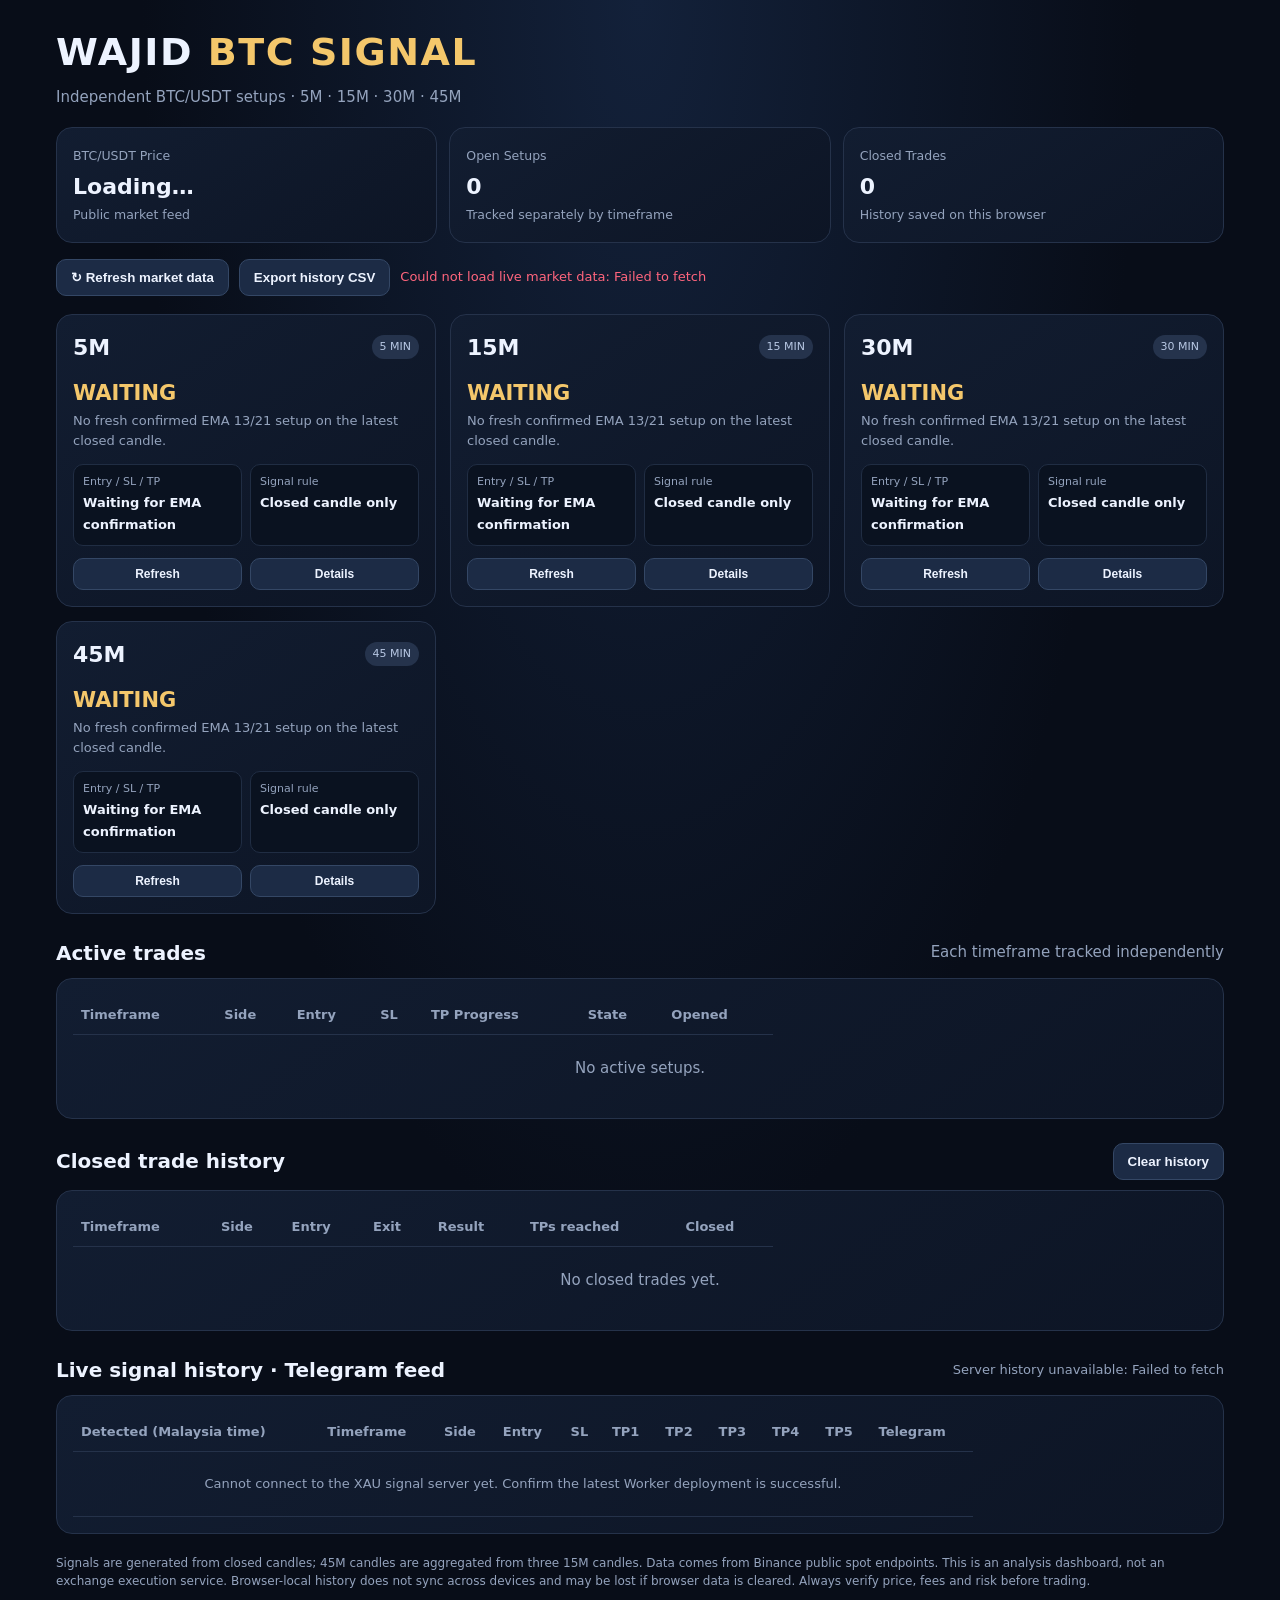
<file: index.html>
<!doctype html>
<html lang="en">
<head>
<meta charset="utf-8"><meta name="viewport" content="width=device-width,initial-scale=1">
<meta name="theme-color" content="#080d18"><title>WAJID BTC SIGNAL</title>
<style>
:root{color-scheme:dark;--bg:#080d18;--panel:#111a2b;--line:#25324a;--text:#edf3ff;--muted:#94a3bd;--green:#20d6a0;--red:#ff657d;--gold:#f4c76b}
*{box-sizing:border-box}body{margin:0;background:radial-gradient(ellipse at top,#13213a 0,var(--bg) 55%);color:var(--text);font:15px/1.5 system-ui,-apple-system,Segoe UI,sans-serif}header{padding:24px 16px 18px;max-width:1200px;margin:auto}h1{margin:0;font-size:clamp(25px,5vw,38px);letter-spacing:.04em}h1 span{color:var(--gold)}.sub{color:var(--muted);margin:5px 0 0}.wrap{max-width:1200px;margin:auto;padding:0 16px 36px}.top{display:grid;grid-template-columns:repeat(3,minmax(0,1fr));gap:12px;margin-bottom:16px}.stat,.panel,.tf-card{background:linear-gradient(145deg,#121d31,#0d1525);border:1px solid var(--line);border-radius:16px;padding:16px;min-width:0}.stat small,.muted{color:var(--muted)}.stat strong{display:block;font-size:22px;margin-top:4px}.controls{display:flex;gap:10px;flex-wrap:wrap;align-items:center;margin:12px 0 18px}.btn{background:#1c2b45;border:1px solid #344765;color:var(--text);padding:10px 14px;border-radius:10px;font-weight:650;cursor:pointer}.btn:hover{border-color:var(--gold)}.status{color:var(--muted);font-size:13px}.cards{display:grid;grid-template-columns:repeat(3,minmax(0,1fr));gap:14px}.tf-head{display:flex;align-items:center;justify-content:space-between;gap:8px}.tf-head h2{margin:0;font-size:22px}.pill{font-size:11px;padding:4px 8px;border-radius:99px;background:#25334c;color:#b8c8e4;white-space:nowrap}.direction{font-size:21px;font-weight:800;margin:14px 0 2px}.buy{color:var(--green)}.sell{color:var(--red)}.wait{color:var(--gold)}.price{font-size:13px;color:var(--muted);overflow-wrap:anywhere}.levels{display:grid;grid-template-columns:repeat(2,minmax(0,1fr));gap:8px;margin-top:14px}.level{background:#0a1220;border:1px solid #202d43;border-radius:10px;padding:9px}.level small{display:block;color:var(--muted);font-size:11px}.level b{font-size:13px;overflow-wrap:anywhere}.actions{display:flex;gap:8px;margin-top:12px}.actions .btn{flex:1;padding:8px 6px;font-size:12px}.section-title{display:flex;justify-content:space-between;align-items:center;gap:12px;margin:24px 0 10px}.section-title h2{margin:0;font-size:20px}.table-wrap{overflow-x:auto;-webkit-overflow-scrolling:touch}.table-wrap table{width:max-content;min-width:700px}.table-wrap th,.table-wrap td{white-space:nowrap}table{border-collapse:collapse;width:100%;min-width:700px;font-size:13px}th,td{text-align:left;border-bottom:1px solid var(--line);padding:10px 8px}th{color:var(--muted);font-weight:600}.tag{padding:3px 7px;border-radius:7px;background:#24334b}.good{color:var(--green)}.bad{color:var(--red)}.empty{padding:22px;text-align:center;color:var(--muted)}footer{color:var(--muted);font-size:12px;margin-top:20px}.error{color:var(--red)}.backtest-panel{display:none!important}@media(max-width:800px){.cards{grid-template-columns:1fr}.top{gap:8px}.stat{padding:11px}.stat strong{font-size:18px}.tf-card{padding:14px}}@media(min-width:801px) and (max-width:1050px){.cards{grid-template-columns:repeat(2,minmax(0,1fr))}}
</style>
</head>
<body>
<header><h1>WAJID <span>BTC SIGNAL</span></h1><p class="sub">Independent BTC/USDT setups · 5M · 15M · 30M · 45M</p></header>
<main class="wrap">
<div class="top">
<div class="stat"><small>BTC/USDT Price</small><strong id="price">Loading…</strong><small id="price-time">Public market feed</small></div>
<div class="stat"><small>Open Setups</small><strong id="open-count">0</strong><small>Tracked separately by timeframe</small></div>
<div class="stat"><small>Closed Trades</small><strong id="closed-count">0</strong><small>History saved on this browser</small></div>
</div>
<div class="controls"><button class="btn" id="refresh">↻ Refresh market data</button><button class="btn" id="export">Export history CSV</button><span class="status" id="status">Connecting to public Binance market data…</span></div>
<div class="panel backtest-panel" style="margin:0 0 18px">
<div class="section-title" style="margin:0 0 8px"><h2>Historical Backtest</h2><span class="pill">7 DAYS</span></div>
<p class="muted" style="margin:0 0 12px">Test the current liquidity-sweep rules on the latest 7 days of closed Binance candles. Simulated results; gross R before fees.</p>
<div class="controls" style="margin:0"><button class="btn" id="run-backtest">▶ Backtest last 7 days</button><span class="status" id="backtest-status">Not run yet</span></div>
<div class="table-wrap" style="margin-top:12px"><table style="min-width:560px"><thead><tr><th>Timeframe</th><th>Closed</th><th>Open</th><th>Wins</th><th>Losses</th><th>Win rate</th><th>Net R</th><th>Max DD</th></tr></thead><tbody id="backtest-body"><tr><td colspan="8" class="empty">Run a backtest to see results.</td></tr></tbody></table></div>
<p class="muted" id="backtest-note" style="font-size:12px;margin-bottom:0">No backtest has been run.</p>
</div>
<div class="panel backtest-panel" style="margin:0 0 18px">
<div class="section-title" style="margin:0 0 8px"><h2>BigBeluga Original-Logic Backtest</h2><span class="pill">7 DAYS</span></div>
<p class="muted" style="margin:0 0 12px">Separate test of the supplied Pine indicator's trend, pivot/OB, volume-ratio and retest conditions. Entry is signal candle close. Test-only SL is beyond the OB with a 0.1× range-SMA buffer; TP is 2R. The live signal logic is unchanged.</p>
<div class="controls" style="margin:0"><button class="btn" id="run-bb-backtest">▶ Backtest BigBeluga logic</button><span class="status" id="bb-backtest-status">Not run yet</span></div>
<div class="table-wrap" style="margin-top:12px"><table style="min-width:660px"><thead><tr><th>Timeframe</th><th>Signals</th><th>Closed</th><th>Wins</th><th>Losses</th><th>Win rate</th><th>Net R</th><th>Max DD</th></tr></thead><tbody id="bb-backtest-body"><tr><td colspan="8" class="empty">Run the BigBeluga test to see results.</td></tr></tbody></table></div>
<p class="muted" id="bb-backtest-note" style="font-size:12px;margin-bottom:0">Not run yet. Binance Spot candles; fees/slippage excluded.</p>
</div><div class="panel backtest-panel" style="margin:0 0 18px">
<div class="section-title" style="margin:0 0 8px"><h2>EMA 13/21 Cross · 5 TP Backtest</h2><span class="pill">BTCUSDT · 5M · 7 DAYS</span></div>
<p class="muted" style="margin:0 0 12px">Tests the supplied Pine rules with the indicator's default inputs: EMA 13/21, smoothed EMA 13/21, entry at next candle open, SL at the 5th candle back, TP1–TP5 at $10/$20/$30/$40/$50, +$5 breakeven, EMA 13 & 21 early exit, trailing SL off. This is a separate historical test; live signal logic is unchanged.</p>
<div class="controls" style="margin:0"><button class="btn" id="run-ema-backtest">▶ Backtest EMA 13/21 · 5M</button><span class="status" id="ema-backtest-status">Not run yet</span></div>
<div class="table-wrap" style="margin-top:12px"><table style="min-width:680px"><thead><tr><th>Period</th><th>Signals</th><th>Closed</th><th>TP5 wins</th><th>SL/BE/Trail</th><th>EMA exits</th><th>Win rate</th><th>Net $ move</th></tr></thead><tbody id="ema-backtest-body"><tr><td colspan="8" class="empty">Run the EMA test to see results.</td></tr></tbody></table></div>
<p class="muted" id="ema-backtest-note" style="font-size:12px;margin-bottom:0">Not run yet. Fees/slippage excluded.</p>
</div><div class="panel backtest-panel" style="margin:0 0 18px">
<div class="section-title" style="margin:0 0 8px"><h2>EMA 13/21 · Timeframe Comparison</h2><span class="pill">7 DAYS</span></div>
<p class="muted" style="margin:0 0 12px">Runs the same supplied EMA 13/21 Pine rules separately on 15M, 30M and 45M BTC candles. Does not change live signal logic.</p>
<div class="controls" style="margin:0"><button class="btn" id="run-ema-compare">▶ Compare EMA 15M / 30M / 45M</button><span class="status" id="ema-compare-status">Not run yet</span></div>
<div class="table-wrap" style="margin-top:12px"><table style="min-width:820px"><thead><tr><th>Timeframe</th><th>Signals</th><th>Closed</th><th>TP5</th><th>SL/BE/Trail</th><th>EMA Exit</th><th>Win rate</th><th>Net $ move</th><th>Open</th><th>Invalid entry</th></tr></thead><tbody id="ema-compare-body"><tr><td colspan="10" class="empty">Run comparison to see results.</td></tr></tbody></table></div>
<p class="muted" id="ema-compare-note" style="font-size:12px;margin-bottom:0">Not run yet. Results are not TradingView-verified.</p>
</div><div class="cards" id="cards">
<div class="tf-card"><div class="muted">Loading 15M…</div></div><div class="tf-card"><div class="muted">Loading 30M…</div></div><div class="tf-card"><div class="muted">Loading 45M…</div></div>
</div>
<div class="section-title"><h2>Active trades</h2><span class="muted">Each timeframe tracked independently</span></div>
<div class="panel table-wrap"><table><thead><tr><th>Timeframe</th><th>Side</th><th>Entry</th><th>SL</th><th>TP Progress</th><th>State</th><th>Opened</th></tr></thead><tbody id="active-body"></tbody></table><div class="empty" id="active-empty">No active setups.</div></div>
<div class="section-title"><h2>Closed trade history</h2><button class="btn" id="clear-history">Clear history</button></div>
<div class="panel table-wrap"><table><thead><tr><th>Timeframe</th><th>Side</th><th>Entry</th><th>Exit</th><th>Result</th><th>TPs reached</th><th>Closed</th></tr></thead><tbody id="history-body"></tbody></table><div class="empty" id="history-empty">No closed trades yet.</div></div>
<div class="section-title"><h2>Live signal history · Telegram feed</h2><span class="status" id="server-history-status">Connecting to signal server…</span></div>
<div class="panel table-wrap"><table style="min-width:900px"><thead><tr><th>Detected (Malaysia time)</th><th>Timeframe</th><th>Side</th><th>Entry</th><th>SL</th><th>TP1</th><th>TP2</th><th>TP3</th><th>TP4</th><th>TP5</th><th>Telegram</th></tr></thead><tbody id="server-signal-history"><tr><td colspan="11" class="empty">Loading server signal history…</td></tr></tbody></table><div class="empty" id="server-history-empty" style="display:none">No BTC signals recorded yet. History starts when a new confirmed signal is detected after deployment.</div></div>
<footer>Signals are generated from closed candles; 45M candles are aggregated from three 15M candles. Data comes from Binance public spot endpoints. This is an analysis dashboard, not an exchange execution service. Browser-local history does not sync across devices and may be lost if browser data is cleared. Always verify price, fees and risk before trading.</footer>
</main>
<script>
const API='https://api.binance.com/api/v3';
const TFS=[{key:'5m',label:'5M',minutes:5},{key:'15m',label:'15M',minutes:15},{key:'30m',label:'30M',minutes:30},{key:'45m',label:'45M',minutes:45}];
const STORE='wajid_btc_signal_v1';
let price=0, marketCandles={}, currentSignals={}, active={}, history=[];
try{const saved=JSON.parse(localStorage.getItem(STORE)||'{}');active=saved.active||{};history=saved.history||[]}catch{}
function save(){try{localStorage.setItem(STORE,JSON.stringify({active,history}))}catch(e){setStatus('Browser storage unavailable; history may not persist.',true)}}
function fmt(n){return Number.isFinite(Number(n))?Number(n).toLocaleString('en-US',{minimumFractionDigits:2,maximumFractionDigits:2}):'—'}
function time(ts){return ts?new Date(ts).toLocaleString():'—'}
function setStatus(s,bad=false){const el=document.getElementById('status');el.textContent=s;el.className='status'+(bad?' error':'')}
async function fetchJSON(url){const r=await fetch(url);if(!r.ok)throw new Error('Market feed HTTP '+r.status);return r.json()}
function normalize(rows){return rows.map(k=>({t:k[0],o:+k[1],h:+k[2],l:+k[3],c:+k[4],v:+k[5],closeTime:k[6]}))}
function aggregate45(c15){const groups=new Map();for(const c of c15){const start=Math.floor(c.t/(45*60000))*45*60000;if(!groups.has(start))groups.set(start,[]);groups.get(start).push(c)}return [...groups.entries()].filter(([s,a])=>a.length===3&&a[2].closeTime<Date.now()).map(([s,a])=>({t:s,o:a[0].o,h:Math.max(...a.map(x=>x.h)),l:Math.min(...a.map(x=>x.l)),c:a[2].c,v:a.reduce((n,x)=>n+x.v,0),closeTime:a[2].closeTime}))}
function atr(candles,n=14){const ranges=[];for(let i=1;i<candles.length;i++){const x=candles[i],p=candles[i-1];ranges.push(Math.max(x.h-x.l,Math.abs(x.h-p.c),Math.abs(x.l-p.c)))}const a=ranges.slice(-n);return a.length?a.reduce((x,y)=>x+y,0)/a.length:0}
function generateSignal(candles,tf,nextOpen){
 if(candles.length<40)return null;
 const close=candles.map(x=>x.c),fast=emaSeries(close,13),slow=emaSeries(close,21);
 const fastSm=emaSeries(fast.map(x=>x??NaN),14),slowSm=emaSeries(slow.map(x=>x??NaN),14),i=candles.length-1;
 if([fast[i],slow[i],fastSm[i],slowSm[i]].some(x=>!Number.isFinite(x)))return null;
 const top=Math.max(fast[i],slow[i],fastSm[i],slowSm[i]),bottom=Math.min(fast[i],slow[i],fastSm[i],slowSm[i]);
 let upCross=-1,downCross=-1;
 for(let j=i;j>=0&&j>i-3;j--){if(upCross<0&&fast[j]>slow[j]&&fast[j-1]<=slow[j-1])upCross=j;if(downCross<0&&fast[j]<slow[j]&&fast[j-1]>=slow[j-1])downCross=j}
 const buy=fast[i]>slow[i]&&close[i]>top&&upCross>=0,sell=fast[i]<slow[i]&&close[i]<bottom&&downCross>=0;
 if(!buy&&!sell)return null;
 const side=buy?'BUY':'SELL',dir=buy?1:-1,entry=Number.isFinite(nextOpen)?nextOpen:close[i],back=i-4;
 if(back<0)return null;const sl=buy?candles[back].l:candles[back].h;
 if(!Number.isFinite(sl)||(buy?sl>=entry:sl<=entry))return null;
 const crossIndex=buy?upCross:downCross,crossTime=candles[crossIndex].t;
 return {id:tf.key+'-ema1321-'+crossTime+'-'+side,tf:tf.label,tfKey:tf.key,side,entry,sl,risk:Math.abs(entry-sl),tp:[10,20,30,40,50].map(d=>entry+dir*d),candleTime:candles[i].t,crossTime,createdAt:Date.now(),source:'Binance BTCUSDT · EMA 13/21',hit:0,beDone:false,reason:side==='BUY'?'EMA 13 above EMA 21; close above both smoothed EMA lines; crossover within the last 3 closed candles.':'EMA 13 below EMA 21; close below both smoothed EMA lines; crossover within the last 3 closed candles.'};
}
function maybeOpen(tf,sig){const existing=active[tf.key];if(existing&&!existing.closed)return;if(!sig)return;const old=history.find(x=>x.id===sig.id);if(old)return;active[tf.key]={...sig,hit:0,state:'OPEN',lastPrice:price,openedAt:Date.now()};save()}
function updateTrade(tf,candles){
 const tr=active[tf.key];if(!tr||tr.state!=='OPEN'||!candles?.length)return;
 const close=candles.map(x=>x.c),fast=emaSeries(close,13),slow=emaSeries(close,21);
 for(let i=0;i<candles.length;i++){const c=candles[i];if(c.closeTime>Date.now()||c.closeTime<=tr.openedAt||c.closeTime<=(tr.lastProcessedCloseTime||0))continue;
  const isBuy=tr.side==='BUY';let exitPx=null,tag='';const stopTouched=isBuy?c.l<=tr.sl:c.h>=tr.sl;
  if(stopTouched){exitPx=tr.sl;tag=tr.hit===0?'SL':tr.sl===tr.entry?'BE':'SL/BE'}
  else{while(tr.hit<5&&(isBuy?c.h>=tr.tp[tr.hit]:c.l<=tr.tp[tr.hit]))tr.hit++;if(tr.hit>=5){exitPx=tr.tp[4];tag='TP5'}else if(Number.isFinite(fast[i])&&Number.isFinite(slow[i])){const emaExit=isBuy?(c.c<fast[i]&&c.c<slow[i]):(c.c>fast[i]&&c.c>slow[i]);if(emaExit){exitPx=c.c;tag='EMA EXIT'}}}
  tr.lastProcessedCloseTime=c.closeTime;
  if(exitPx!==null){const resultR=tr.risk?((exitPx-tr.entry)*(isBuy?1:-1))/tr.risk:0;closeTrade(tf,tag,resultR,exitPx);return}
  if(!tr.beDone){const moved=isBuy?c.h-tr.entry>=5:tr.entry-c.l>=5;if(moved){tr.beDone=true;tr.sl=tr.entry}}
 }save();
}
function closeTrade(tf,reason,r,exitPrice=price){const tr=active[tf.key];if(!tr)return;history.unshift({...tr,state:'CLOSED',closeReason:reason,resultR:r,exitPrice,closedAt:Date.now()});history=history.slice(0,1000);delete active[tf.key];save()}
function renderCards(){document.getElementById('cards').innerHTML=TFS.map(tf=>{const tr=active[tf.key],sig=tr||currentSignals[tf.key];let title='WAITING',cls='wait',detail='No fresh confirmed EMA 13/21 setup on the latest closed candle.';if(tr){title=tr.side+' · ACTIVE';cls=tr.side==='BUY'?'buy':'sell';detail='Trade opened '+time(tr.openedAt)+'. TP progress: '+tr.hit+'/5.'}else if(sig){title=sig.side+' SETUP';cls=sig.side==='BUY'?'buy':'sell';detail=sig.reason}return '<article class="tf-card"><div class="tf-head"><h2>'+tf.label+'</h2><span class="pill">'+tf.minutes+' MIN</span></div><div class="direction '+cls+'">'+title+'</div><div class="price">'+escapeHTML(detail)+'</div>'+(sig?'<div class="levels"><div class="level"><small>Entry · next candle open</small><b>'+fmt(sig.entry)+'</b></div><div class="level"><small>Stop Loss · 5th candle back</small><b>'+fmt(sig.sl)+'</b></div>'+sig.tp.map((p,i)=>'<div class="level"><small>TP'+(i+1)+' · $'+((i+1)*10)+'</small><b>'+fmt(p)+'</b></div>').join('')+'</div>':'<div class="levels"><div class="level"><small>Entry / SL / TP</small><b>Waiting for EMA confirmation</b></div><div class="level"><small>Signal rule</small><b>Closed candle only</b></div></div>')+'<div class="actions"><button class="btn" onclick="refreshAll()">Refresh</button><button class="btn" onclick="showDetails(\''+tf.key+'\')">Details</button></div></article>'}).join('');document.getElementById('open-count').textContent=Object.keys(active).length;document.getElementById('closed-count').textContent=history.length}
function showDetails(k){const sig=active[k]||currentSignals[k];if(!sig){alert('No confirmed EMA 13/21 signal for this timeframe yet.');return}alert(sig.tf+' '+sig.side+'\nEntry: '+fmt(sig.entry)+'\nSL: '+fmt(sig.sl)+'\nTP1: '+fmt(sig.tp[0])+'\nTP2: '+fmt(sig.tp[1])+'\nTP3: '+fmt(sig.tp[2])+'\nTP4: '+fmt(sig.tp[3])+'\nTP5: '+fmt(sig.tp[4])+'\n\n'+(sig.reason||''))}
function escapeHTML(s){return String(s).replace(/[&<>"']/g,c=>({'&':'&amp;','<':'&lt;','>':'&gt;','"':'&quot;',"'":'&#39;'}[c]))}
function renderTables(){const a=Object.values(active);document.getElementById('active-body').innerHTML=a.map(t=>'<tr><td>'+t.tf+'</td><td class="'+(t.side==='BUY'?'good':'bad')+'">'+t.side+'</td><td>'+fmt(t.entry)+'</td><td>'+fmt(t.sl)+'</td><td>'+t.hit+'/5</td><td><span class="tag">OPEN</span></td><td>'+time(t.openedAt)+'</td></tr>').join('');document.getElementById('active-empty').style.display=a.length?'none':'block';document.getElementById('history-body').innerHTML=history.slice(0,200).map(t=>'<tr><td>'+t.tf+'</td><td class="'+(t.side==='BUY'?'good':'bad')+'">'+t.side+'</td><td>'+fmt(t.entry)+'</td><td>'+fmt(t.exitPrice)+'</td><td class="'+(t.resultR>0?'good':t.resultR<0?'bad':'')+'">'+(t.resultR>0?'+':'')+t.resultR.toFixed(2)+'R</td><td>'+t.hit+'/5 ('+escapeHTML(t.closeReason)+')</td><td>'+time(t.closedAt)+'</td></tr>').join('');document.getElementById('history-empty').style.display=history.length?'none':'block'}
async function refreshAll(){setStatus('Fetching BTC/USDT candles…');try{
 const [raw5,raw15,raw30,raw1m]=await Promise.all([fetchJSON(API+'/klines?symbol=BTCUSDT&interval=5m&limit=300'),fetchJSON(API+'/klines?symbol=BTCUSDT&interval=15m&limit=300'),fetchJSON(API+'/klines?symbol=BTCUSDT&interval=30m&limit=200'),fetchJSON(API+'/klines?symbol=BTCUSDT&interval=1m&limit=1000')]);
 const now=Date.now(),all5=normalize(raw5),all15=normalize(raw15),all30=normalize(raw30),closed5=all5.filter(c=>c.closeTime<now),closed15=all15.filter(c=>c.closeTime<now),closed30=all30.filter(c=>c.closeTime<now),closed45=aggregate45(closed15),closed1m=normalize(raw1m).filter(c=>c.closeTime<now);
 const nextOpen={'5m':all5.find(c=>c.closeTime>=now&&c.t>closed5[closed5.length-1]?.t)?.o,'15m':all15.find(c=>c.closeTime>=now&&c.t>closed15[closed15.length-1]?.t)?.o,'30m':all30.find(c=>c.closeTime>=now&&c.t>closed30[closed30.length-1]?.t)?.o,'45m':all15.filter(c=>c.closeTime>=now).sort((a,b)=>a.t-b.t)[0]?.o};
 marketCandles={'1m':closed1m,'5m':closed5,'15m':closed15,'30m':closed30,'45m':closed45};price=Number((await fetchJSON(API+'/ticker/price?symbol=BTCUSDT')).price);document.getElementById('price').textContent='$'+fmt(price);document.getElementById('price-time').textContent='Updated '+new Date().toLocaleTimeString();
 for(const tf of TFS){const cs=marketCandles[tf.key];currentSignals[tf.key]=generateSignal(cs,tf,nextOpen[tf.key]);const latest=cs[cs.length-1];if(currentSignals[tf.key]&&currentSignals[tf.key].candleTime===latest?.t)maybeOpen(tf,currentSignals[tf.key]);updateTrade(tf,cs)}
 renderCards();renderTables();save();setStatus('Market data updated · '+new Date().toLocaleTimeString())
 }catch(e){setStatus('Could not load live market data: '+e.message,true);renderCards();renderTables()}}
function simulateBacktest(candles,tf){
 const trades=[];let i=40,equity=0,peak=0,maxDD=0,openTrades=0;
 while(i<candles.length){
  const sig=generateSignal(candles.slice(0,i+1),tf);
  if(!sig||sig.candleTime!==candles[i].t){i++;continue}
  let hit=0,sl=sig.sl,result=null,j=i+1;
  for(;j<candles.length;j++){
   const x=candles[j],buy=sig.side==='BUY';
   if(buy?x.l<=sl:x.h>=sl){result=hit===0?-1:hit===1?0:hit-1;break}
   while(hit<4&&(buy?x.h>=sig.tp[hit]:x.l<=sig.tp[hit])){
    hit++;if(hit===1)sl=sig.entry;
    if(hit===4){result=4;break}
   }
   if(result!==null)break;
  }
  if(result===null){
   // Keep one position open until it closes; do not create overlapping trades.
   openTrades=1;
   break;
  }
  trades.push({resultR:result});equity+=result;peak=Math.max(peak,equity);maxDD=Math.max(maxDD,peak-equity);
  i=j+1;
 }
 const wins=trades.filter(t=>t.resultR>0).length,losses=trades.filter(t=>t.resultR<0).length;
 return {tf:tf.label,trades:trades.length,openTrades,wins,losses,winRate:trades.length?100*wins/trades.length:0,netR:trades.reduce((s,t)=>s+t.resultR,0),maxDD};
}
function renderBacktest(results){
 document.getElementById('backtest-body').innerHTML=results.map(r=>'<tr><td>'+r.tf+'</td><td>'+r.trades+'</td><td>'+r.openTrades+'</td><td class="good">'+r.wins+'</td><td class="bad">'+r.losses+'</td><td>'+r.winRate.toFixed(1)+'%</td><td class="'+(r.netR>0?'good':r.netR<0?'bad':'')+'">'+(r.netR>0?'+':'')+r.netR.toFixed(2)+'R</td><td>'+r.maxDD.toFixed(2)+'R</td></tr>').join('');
}
async function runBacktest(){
 const b=document.getElementById('run-backtest'),s=document.getElementById('backtest-status'),n=document.getElementById('backtest-note');
 b.disabled=true;s.textContent='Loading historical candles…';n.textContent='Keep this page open while the test runs.';
 try{
  const now=Date.now(),since=now-7*24*60*60*1000;
  const r15=normalize(await fetchJSON(API+'/klines?symbol=BTCUSDT&interval=15m&limit=1000')).filter(x=>x.closeTime<now);
  const r30=normalize(await fetchJSON(API+'/klines?symbol=BTCUSDT&interval=30m&limit=400')).filter(x=>x.closeTime<now);
  const c15=r15.filter(x=>x.t>=since),c30=r30.filter(x=>x.t>=since),c45=aggregate45(r15).filter(x=>x.t>=since);
  if(c15.length<100||c30.length<50||c45.length<30)throw Error('Not enough historical candles returned.');
  renderBacktest([simulateBacktest(c15,TFS[0]),simulateBacktest(c30,TFS[1]),simulateBacktest(c45,TFS[2])]);
  s.textContent='Completed · '+new Date().toLocaleTimeString();
  n.textContent='Period: '+time(since)+' to '+time(now)+'. Entries at signal candle close; exit checks begin on the next candle. If stop and target are both touched in one candle, stop is assumed first. Net R includes closed trades only; still-open trades are reported separately and excluded from win rate/net R. Fees/slippage are excluded; candle-level simulation may differ from live execution.';
 }catch(e){s.textContent='Backtest failed: '+e.message;n.textContent='Check connection and try again.'}
 finally{b.disabled=false}
}
document.getElementById('run-backtest').addEventListener('click',runBacktest);

function bbRangeSma(cs,len,i){if(i<len-1)return null;let s=0;for(let k=i-len+1;k<=i;k++)s+=cs[k].h-cs[k].l;return s/len}
function bbPivotConfirmed(cs,i,len,kind){const p=i-len;if(p-len<0)return false;const v=kind==='low'?cs[p].l:cs[p].h;let strict=false;for(let k=p-len;k<=p+len;k++){if(k===p)continue;const x=kind==='low'?cs[k].l:cs[k].h;if(kind==='low'?x<v:x>v)return false;if(kind==='low'?x>v:x<v)strict=true}return strict}
function bbBacktestSeries(cs,tf){
 const n=cs.length,trend=Array(n).fill(1),stop=Array(n).fill(null),upper=Array(n).fill(null),lower=Array(n).fill(null),rng=Array(n).fill(null);
 for(let i=0;i<n;i++){rng[i]=bbRangeSma(cs,50,i);if(rng[i]===null)continue;const src=(cs[i].h+cs[i].l)/2;let u=src+3.5*rng[i],d=src-3.5*rng[i],pu=i?upper[i-1]:null,pd=i?lower[i-1]:null,pc=i?cs[i-1].c:null;if(pu!==null)u=(u<pu||pc>pu)?u:pu;if(pd!==null)d=(d>pd||pc<pd)?d:pd;upper[i]=u;lower[i]=d;if(i===0||rng[i-1]===null)trend[i]=1;else if(stop[i-1]===upper[i-1])trend[i]=cs[i].c>u?1:-1;else trend[i]=cs[i].c<d?-1:1;stop[i]=trend[i]===1?d:u}
 let top=null,bot=null,buyRatio=null,obTrend=0,prevTop=null,prevBot=null,prevLow=null,prevHigh=null,prevTrend=null;const signals=[];
 for(let i=0;i<n;i++){if(rng[i]===null||i<15)continue;const c=cs[i],tr=trend[i],pLow=bbPivotConfirmed(cs,i,7,'low'),pHigh=bbPivotConfirmed(cs,i,7,'high'),oldTop=top,oldBot=bot;
  if(tr===1&&pLow){const nt=Math.min(cs[i-7].o,cs[i-7].c),nb=nt-rng[i],overlap=top!==null&&bot!==null&&!(nb>top||nt<bot);if(!overlap){top=nt;bot=nb;obTrend=1;let bv=0,sv=0;for(let k=0;k<=7;k++){if(cs[i-k].c>=cs[i-k].o)bv+=cs[i-k].v||0;else sv+=cs[i-k].v||0}buyRatio=bv+sv>0?bv/(bv+sv):.5}}
  else if(tr===-1&&pHigh){const nb=Math.max(cs[i-7].o,cs[i-7].c),nt=nb+rng[i],overlap=top!==null&&bot!==null&&!(nb>top||nt<bot);if(!overlap){top=nt;bot=nb;obTrend=-1;let bv=0,sv=0;for(let k=0;k<=7;k++){if(cs[i-k].c>=cs[i-k].o)bv+=cs[i-k].v||0;else sv+=cs[i-k].v||0}buyRatio=bv+sv>0?bv/(bv+sv):.5}}
  if(top!==null&&bot!==null&&((obTrend===1&&c.h<bot)||(obTrend===-1&&c.l>top))){top=null;bot=null;buyRatio=null;obTrend=0}
  const changed=prevTrend!==null&&tr!==prevTrend;
  const crossUp=prevLow!==null&&oldTop!==null&&top!==null&&c.l>top&&prevLow<=oldTop;
  const crossDown=prevHigh!==null&&oldBot!==null&&bot!==null&&c.h<bot&&prevHigh>=oldBot;
  const buy=crossUp&&buyRatio!==null&&buyRatio>=.5&&!pLow&&!changed;
  const sell=crossDown&&buyRatio!==null&&(1-buyRatio)>=.5&&!pHigh&&!changed;
  if(buy||sell){const side=buy?'BUY':'SELL',entry=c.c,sl=side==='BUY'?bot-rng[i]*.1:top+rng[i]*.1,risk=Math.abs(entry-sl);if(risk>0)signals.push({side,entry,sl,tp:entry+(side==='BUY'?2:-2)*risk,index:i})}
  prevTop=top;prevBot=bot;prevLow=c.l;prevHigh=c.h;prevTrend=tr;
 }
 let wins=0,losses=0,closed=0,net=0,eq=0,peak=0,maxDD=0,next=0;
 for(const s of signals){if(s.index<next)continue;let result=null,exitAt=-1;for(let j=s.index+1;j<n;j++){const x=cs[j],buy=s.side==='BUY',sl=buy?x.l<=s.sl:x.h>=s.sl,tp=buy?x.h>=s.tp:x.l<=s.tp;if(sl){result=-1;exitAt=j;break}if(tp){result=2;exitAt=j;break}}if(result===null)continue;closed++;if(result>0)wins++;else losses++;net+=result;eq+=result;peak=Math.max(peak,eq);maxDD=Math.max(maxDD,peak-eq);next=exitAt+1}
 return {tf:tf.label,signals:signals.length,closed,wins,losses,winRate:closed?wins/closed*100:0,netR:net,maxDD}
}
function renderBBBacktest(rs){document.getElementById('bb-backtest-body').innerHTML=rs.map(r=>'<tr><td>'+r.tf+'</td><td>'+r.signals+'</td><td>'+r.closed+'</td><td class="good">'+r.wins+'</td><td class="bad">'+r.losses+'</td><td>'+r.winRate.toFixed(1)+'%</td><td class="'+(r.netR>0?'good':r.netR<0?'bad':'')+'">'+(r.netR>0?'+':'')+r.netR.toFixed(2)+'R</td><td>'+r.maxDD.toFixed(2)+'R</td></tr>').join('')}
async function runBBBacktest(){const b=document.getElementById('run-bb-backtest'),s=document.getElementById('bb-backtest-status'),note=document.getElementById('bb-backtest-note');b.disabled=true;s.textContent='Loading historical candles…';try{const now=Date.now(),since=now-7*86400000;const r15=normalize(await fetchJSON(API+'/klines?symbol=BTCUSDT&interval=15m&limit=1000')).filter(x=>x.closeTime<now),r30=normalize(await fetchJSON(API+'/klines?symbol=BTCUSDT&interval=30m&limit=500')).filter(x=>x.closeTime<now),r45=aggregate45(r15);const c15=r15.filter(x=>x.t>=since-2*86400000),c30=r30.filter(x=>x.t>=since-4*86400000),c45=r45.filter(x=>x.t>=since-4*86400000);renderBBBacktest([bbBacktestSeries(c15,TFS[0]),bbBacktestSeries(c30,TFS[1]),bbBacktestSeries(c45,TFS[2])]);s.textContent='Completed · '+new Date().toLocaleTimeString();note.textContent='Latest 7 days evaluated, with extra candles for indicator warm-up. Pivot strength 7; range SMA 50; multiplier 3.5; 50% candle-direction volume filter. Entry at signal candle close. Test-only SL beyond OB with 0.1× range-SMA buffer; TP=2R. Exits start next candle; if SL and TP both touch, SL first. This is a browser-side translation of the Pine logic, not a TradingView broker-emulator test; compare signals against TradingView before relying on it. Binance Spot, before fees/slippage.'}catch(e){s.textContent='Backtest failed: '+e.message;note.textContent='Check connection and retry.'}finally{b.disabled=false}}
document.getElementById('run-bb-backtest').addEventListener('click',runBBBacktest);


function emaSeries(values,len){const out=Array(values.length).fill(null),alpha=2/(len+1);let prev=null;for(let i=0;i<values.length;i++){const v=values[i];if(!Number.isFinite(v)){out[i]=prev;continue}prev=prev===null?v:alpha*v+(1-alpha)*prev;out[i]=prev}return out}
function emaBacktest(candles,periodStart){
 const close=candles.map(x=>x.c),fast=emaSeries(close,13),slow=emaSeries(close,21),fastSm=emaSeries(fast.map(x=>x??NaN),14),slowSm=emaSeries(slow.map(x=>x??NaN),14);
 const n=candles.length,top=Array(n).fill(null),bottom=Array(n).fill(null),crossUp=Array(n).fill(false),crossDn=Array(n).fill(false);
 for(let i=0;i<n;i++){if([fast[i],slow[i],fastSm[i],slowSm[i]].some(x=>x===null||!Number.isFinite(x)))continue;top[i]=Math.max(fast[i],slow[i],fastSm[i],slowSm[i]);bottom[i]=Math.min(fast[i],slow[i],fastSm[i],slowSm[i]);if(i&&fast[i-1]!==null&&slow[i-1]!==null){crossUp[i]=fast[i]>slow[i]&&fast[i-1]<=slow[i-1];crossDn[i]=fast[i]<slow[i]&&fast[i-1]>=slow[i-1]}}
 let lastBuyCross=null,lastSellCross=null,dir=0,pending=0,pendCross=null,trade=null;
 const stats={signals:0,closed:0,tp5:0,slbeTrail:0,emaExit:0,wins:0,net:0,trades:[],open:0,invalidEntries:0};
 for(let i=1;i<n;i++){
  // Execute pending signal at this candle's open, matching the Pine script.
  if(pending!==0&&dir===0){
   const d=pending,entry=candles[i].o,back=i-5;
   if(back>=0){const sl=d===1?candles[back].l:candles[back].h,valid=d===1?sl<entry:sl>entry;
    if(valid){dir=d;trade={dir,entry,sl,origSL:sl,tps:[10,20,30,40,50].map(x=>entry+d*x),tpHit:0,entryBar:i,beDone:false,cross:pendCross};if(d===1)lastBuyCross=pendCross;else lastSellCross=pendCross}else if(candles[i].t>=periodStart){stats.invalidEntries++}
   }
   pending=0;pendCross=null;
  }
  // Manage trade using OHLC. Stop is checked first, as in supplied code.
  if(dir!==0&&trade){
   const c=candles[i];let exitPx=null,tag='';
   const hitSL=dir===1?c.l<=trade.sl:c.h>=trade.sl;
   if(hitSL){exitPx=trade.sl;tag=((trade.sl-trade.entry)*dir)>0?'TRAIL SL':((trade.sl-trade.entry)*dir)===0?'BE':'SL'}
   else{
    while(trade.tpHit<5&&(dir===1?c.h>=trade.tps[trade.tpHit]:c.l<=trade.tps[trade.tpHit])){
      trade.tpHit++;
      // trailSL defaults false in supplied Pine; no TP trailing.
    }
    if(trade.tpHit>=5){exitPx=trade.tps[4];tag='TP5'}
    else{
      const emaExit=dir===1?(close[i]<fast[i]&&close[i]<slow[i]):(close[i]>fast[i]&&close[i]>slow[i]);
      if(emaExit){exitPx=close[i];tag='EMA EXIT'}
    }
   }
   // Breakeven +$5 trigger, applied after exit checks as in the supplied Pine code.
   if(exitPx===null&&!trade.beDone){const moved=dir===1?c.h-trade.entry>=5:trade.entry-c.l>=5;if(moved){trade.beDone=true;const be=trade.entry;if((be-trade.sl)*dir>0)trade.sl=be}}
   if(exitPx!==null){const pnl=(exitPx-trade.entry)*dir;if(candles[trade.entryBar].t>=periodStart&&c.t>=periodStart){stats.closed++;stats.net+=pnl;if(pnl>0)stats.wins++;if(tag==='TP5')stats.tp5++;else if(tag==='EMA EXIT')stats.emaExit++;else stats.slbeTrail++;stats.trades.push({entryTime:candles[trade.entryBar].t,exitTime:c.t,tag,pnl})}dir=0;trade=null}
  }
  // Signal generation at confirmed candle close; entry is next candle open.
  if(dir===0&&pending===0&&top[i]!==null){
   let bsUp=-1,bsDn=-1;for(let j=i;j>=0&&j>i-3;j--){if(crossUp[j]){bsUp=i-j;break}}for(let j=i;j>=0&&j>i-3;j--){if(crossDn[j]){bsDn=i-j;break}}
   const upCrossBar=bsUp>=0?i-bsUp:null,dnCrossBar=bsDn>=0?i-bsDn:null;
   const newBuy=lastBuyCross===null||upCrossBar!==lastBuyCross,newSell=lastSellCross===null||dnCrossBar!==lastSellCross;
   const buy=fast[i]>slow[i]&&close[i]>top[i]&&bsUp>=0&&bsUp<=2&&newBuy;
   const sell=fast[i]<slow[i]&&close[i]<bottom[i]&&bsDn>=0&&bsDn<=2&&newSell;
   if(buy){pending=1;pendCross=upCrossBar;if(candles[i].t>=periodStart)stats.signals++}else if(sell){pending=-1;pendCross=dnCrossBar;if(candles[i].t>=periodStart)stats.signals++}
  }
 }
 stats.open=trade&&candles[trade.entryBar].t>=periodStart?1:0;
 return stats;
}
async function fetchAll5m(since,until){
 let out=[],start=since;
 for(let page=0;page<4&&start<until;page++){
  const url=API+'/klines?symbol=BTCUSDT&interval=5m&limit=1000&startTime='+start+'&endTime='+until;
  const rows=normalize(await fetchJSON(url)).filter(c=>c.closeTime<until);
  if(!rows.length)break;
  out.push(...rows);const next=rows[rows.length-1].t+5*60000;if(next<=start)break;start=next;
  if(rows.length<1000)break;
 }
 const unique=new Map(out.map(c=>[c.t,c]));return [...unique.values()].sort((a,b)=>a.t-b.t)
}
async function fetchIntervalCandles(interval,since,until,minutes){let out=[],start=since;for(let page=0;page<5&&start<until;page++){const url=API+'/klines?symbol=BTCUSDT&interval='+interval+'&limit=1000&startTime='+start+'&endTime='+until;const rows=normalize(await fetchJSON(url)).filter(c=>c.closeTime<until);if(!rows.length)break;out.push(...rows);const next=rows[rows.length-1].t+minutes*60000;if(next<=start)break;start=next;if(rows.length<1000)break}const unique=new Map(out.map(c=>[c.t,c]));return [...unique.values()].sort((a,b)=>a.t-b.t)}
function renderEmaCompare(rs){document.getElementById('ema-compare-body').innerHTML=rs.map(r=>'<tr><td>'+r.tf+'</td><td>'+r.signals+'</td><td>'+r.closed+'</td><td>'+r.tp5+'</td><td>'+r.slbeTrail+'</td><td>'+r.emaExit+'</td><td>'+(r.closed?(r.wins/r.closed*100).toFixed(1):'0.0')+'%</td><td class="'+(r.net>0?'good':r.net<0?'bad':'')+'">'+(r.net>0?'+':'')+r.net.toFixed(2)+'</td><td>'+r.open+'</td><td>'+r.invalidEntries+'</td></tr>').join('')}
async function runEmaCompare(){const b=document.getElementById('run-ema-compare'),s=document.getElementById('ema-compare-status'),note=document.getElementById('ema-compare-note');b.disabled=true;s.textContent='Fetching 15M/30M candles…';note.textContent='Loading 7 days plus 2 days of warm-up data.';try{const now=Date.now(),since=now-7*86400000,warm=since-2*86400000;const [c15,c30]=await Promise.all([fetchIntervalCandles('15m',warm,now,15),fetchIntervalCandles('30m',warm,now,30)]);const c45=aggregate45(c15);const p15=c15.filter(c=>c.t>=since),p30=c30.filter(c=>c.t>=since),p45=c45.filter(c=>c.t>=since);if(p15.length<500||p30.length<250||p45.length<150)throw new Error('Insufficient candles for a fair 7-day comparison.');const rs=[emaBacktest(c15,since),emaBacktest(c30,since),emaBacktest(c45,since)];rs[0].tf='15M';rs[1].tf='30M';rs[2].tf='45M';renderEmaCompare(rs);s.textContent='Completed · '+new Date().toLocaleTimeString();note.textContent='Same EMA 13/21 rules and default $10/$20/$30/$40/$50 targets applied to each timeframe. 45M is aggregated from three complete Binance 15M candles. Signals count only within the 7-day test window; closed trades exclude entries before the window. Net is raw BTC price movement per 1 BTC, not account P/L. Fees/slippage excluded. This is a browser translation; verify against TradingView.'}catch(e){s.textContent='Comparison failed: '+e.message;note.textContent='No results invented; retry after checking the market data connection.'}finally{b.disabled=false}}
document.getElementById('run-ema-compare').addEventListener('click',runEmaCompare);

async function runEmaBacktest(){
 const b=document.getElementById('run-ema-backtest'),s=document.getElementById('ema-backtest-status'),note=document.getElementById('ema-backtest-note');
 b.disabled=true;s.textContent='Loading 5M history…';note.textContent='Fetching candles with warm-up data. Keep this page open.';
 try{
  const now=Date.now(),since=now-7*86400000,warm=since-2*86400000,cs=await fetchAll5m(warm,now);
  if(cs.length<1000)throw new Error('Not enough 5M candles returned ('+cs.length+'). Try again.');
  const stats=emaBacktest(cs,since);
  const rate=stats.closed?stats.wins/stats.closed*100:0;
  document.getElementById('ema-backtest-body').innerHTML='<tr><td>Last 7 days</td><td>'+stats.signals+'</td><td>'+stats.closed+'</td><td class="good">'+stats.tp5+'</td><td>'+stats.slbeTrail+'</td><td>'+stats.emaExit+'</td><td>'+rate.toFixed(1)+'%</td><td class="'+(stats.net>0?'good':stats.net<0?'bad':'')+'">'+(stats.net>0?'+':'')+stats.net.toFixed(2)+'</td></tr>';
  s.textContent='Completed · '+new Date().toLocaleTimeString();
  note.textContent='BTCUSDT Binance Spot 5M. '+cs.length+' candles loaded including warm-up; results include only trades closed inside fetched series. Entry next candle open; SL is low/high of the 5th candle back; TP distances are fixed $10/$20/$30/$40/$50; +$5 breakeven; EMA 13 & 21 close exit; trailing SL off. If SL and TP are both touched in one candle, SL is checked first. Net is price-move dollars per BTC, not account P/L; fees/slippage excluded. Browser-side translation; verify against TradingView before relying on it.';
 }catch(e){s.textContent='Backtest failed: '+e.message;note.textContent='Check internet connection and try again.'}
 finally{b.disabled=false}
}
document.getElementById('run-ema-backtest').addEventListener('click',runEmaBacktest);

document.getElementById('refresh').addEventListener('click',refreshAll);
document.getElementById('clear-history').addEventListener('click',()=>{if(confirm('Delete all closed-trade history saved in this browser?')){history=[];save();renderTables();renderCards()}});
document.getElementById('export').addEventListener('click',()=>{const rows=[['timeframe','side','entry','sl','tp1','tp2','tp3','tp4','exit','resultR','reason','openedAt','closedAt'],...history.map(t=>[t.tf,t.side,t.entry,t.sl,...t.tp,t.exitPrice,t.resultR,t.closeReason,t.openedAt,t.closedAt])];const csv=rows.map(r=>r.map(v=>'"'+String(v??'').replace(/"/g,'""')+'"').join(',')).join('\n');const a=document.createElement('a');a.href=URL.createObjectURL(new Blob([csv],{type:'text/csv'}));a.download='wajid-btc-history.csv';a.click();URL.revokeObjectURL(a.href)});
renderCards();renderTables();refreshAll();setInterval(refreshAll,60000);

const BTC_SIGNAL_HISTORY_API='https://wajid-swing-liquidity-v2.rsarian31.workers.dev/api/btc-signals';
function safeText(v){return String(v??'').replace(/[&<>"]/g,ch=>({'&':'&amp;','<':'&lt;','>':'&gt;','"':'&quot;'}[ch]))}
function malaysiaTime(v){if(!v)return '—';try{return new Intl.DateTimeFormat('en-MY',{timeZone:'Asia/Kuala_Lumpur',year:'numeric',month:'2-digit',day:'2-digit',hour:'2-digit',minute:'2-digit',second:'2-digit',hour12:false}).format(new Date(Number(v)))}catch{return new Date(Number(v)).toISOString()}}
async function refreshServerSignalHistory(){
 const status=document.getElementById('server-history-status'), body=document.getElementById('server-signal-history'), empty=document.getElementById('server-history-empty');
 if(!status||!body||!empty)return;
 try{
  const response=await fetch(BTC_SIGNAL_HISTORY_API+'?t='+Date.now(),{cache:'no-store'});
  const data=await response.json();
  if(!response.ok||!data.ok)throw new Error(data.error||('HTTP '+response.status));
  const signals=Array.isArray(data.signals)?data.signals:[];
  body.innerHTML=signals.map(s=>'<tr><td>'+safeText(malaysiaTime(s.detectedAt))+'</td><td>'+safeText(s.timeframe)+'</td><td class="'+(s.side==='BUY'?'good':'bad')+'">'+safeText(s.side)+'</td><td>'+safeText(Number(s.entry).toFixed(2))+'</td><td>'+safeText(Number(s.sl).toFixed(2))+'</td>'+[0,1,2,3,4].map(i=>'<td>'+safeText(Number(s.tp?.[i]).toFixed(2))+'</td>').join('')+'<td class="'+(s.telegramDelivered?'good':s.telegramDelivered===false?'bad':'')+'">'+(s.telegramDelivered?'Sent':s.telegramDelivered===false?'Failed':'Pending')+(s.telegramError?' · '+safeText(s.telegramError):'')+'</td></tr>').join('');
  empty.style.display=signals.length?'none':'block';
  if(!signals.length)body.innerHTML='<tr><td colspan="11" class="empty">No new confirmed BTC signals recorded yet.</td></tr>';
  status.textContent='Server history: '+signals.length+' signals · Updated '+malaysiaTime(data.updatedAt)+' MYT';
 }catch(e){
  status.textContent='Server history unavailable: '+String(e.message||e);
  body.innerHTML='<tr><td colspan="11" class="empty">Cannot connect to the XAU signal server yet. Confirm the latest Worker deployment is successful.</td></tr>';
  empty.style.display='none';
 }
}
refreshServerSignalHistory();
setInterval(refreshServerSignalHistory,30000);

</script></body></html>
</file>
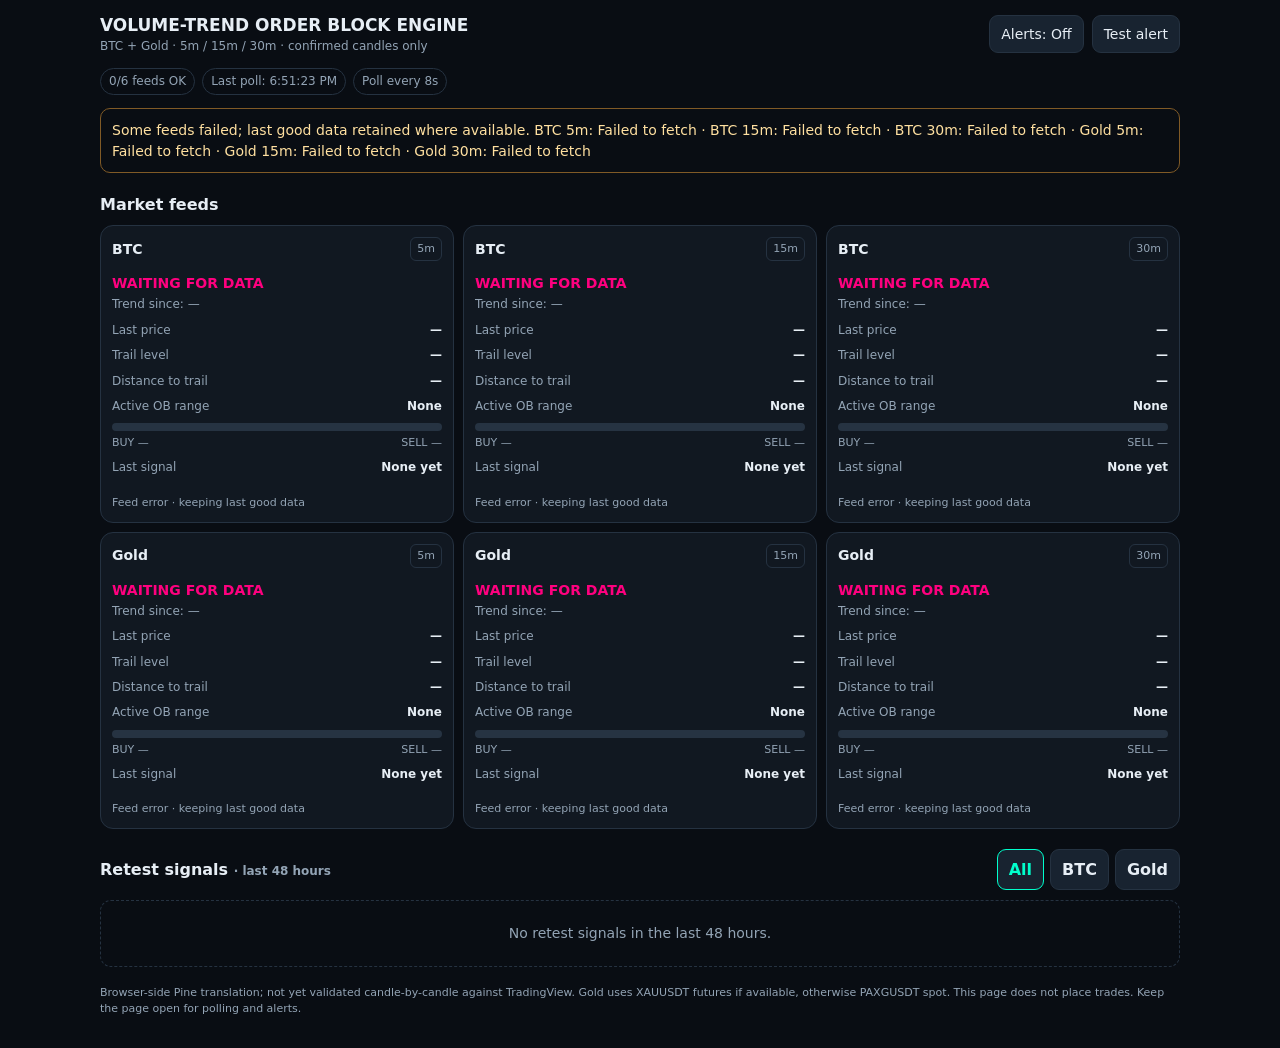
<file: bigbeluga-retest.html>
<!doctype html>
<html lang="en">
<head>
<meta charset="utf-8">
<meta name="viewport" content="width=device-width,initial-scale=1,viewport-fit=cover">
<meta name="theme-color" content="#090d13">
<title>BigBeluga Retest Signals</title>
<style>
:root{color-scheme:dark;--bg:#090d13;--panel:#111821;--line:#253241;--text:#e7eef5;--muted:#93a4b5;--bull:#00ffcc;--bear:#ff007f}
*{box-sizing:border-box}body{margin:0;background:var(--bg);color:var(--text);font:14px/1.45 system-ui,sans-serif}.wrap{max-width:1100px;margin:auto;padding:13px 10px 32px}.head,.line,.cardhead,.feedhead{display:flex;justify-content:space-between;align-items:center;gap:8px;flex-wrap:wrap}.brand{font-weight:850;font-size:17px}.muted,.note{color:var(--muted);font-size:12px}button{background:#182330;color:var(--text);border:1px solid var(--line);border-radius:9px;padding:8px 11px;font:inherit}.on{border-color:var(--bull);color:var(--bull)}.status{display:flex;gap:7px;flex-wrap:wrap;margin:13px 0}.pill{border:1px solid var(--line);border-radius:99px;padding:4px 8px;font-size:12px;color:var(--muted)}.title{font-size:16px;font-weight:800;margin:20px 0 9px}.cards{display:grid;grid-template-columns:repeat(3,minmax(0,1fr));gap:9px}.card,.signal{min-width:0;background:var(--panel);border:1px solid var(--line);border-radius:13px;padding:11px;overflow:hidden}.asset{font-weight:800}.tf{color:var(--muted);font-size:11px;border:1px solid var(--line);border-radius:6px;padding:3px 6px}.trend{font-weight:850;margin:12px 0 3px}.up{color:var(--bull)}.down{color:var(--bear)}.metric{display:flex;justify-content:space-between;gap:8px;margin-top:8px;font-size:12px}.metric span{color:var(--muted)}.metric strong{text-align:right;overflow-wrap:anywhere}.split{height:8px;display:flex;overflow:hidden;border-radius:9px;background:#263342;margin:8px 0 4px}.buybar{background:var(--bull)}.sellbar{background:var(--bear)}.splabel{display:flex;justify-content:space-between;font-size:11px;color:var(--muted)}.filters{display:flex;gap:6px}.filters button.active{border-color:var(--bull);color:var(--bull)}.list{display:grid;gap:8px;margin-top:10px}.signal{display:grid;grid-template-columns:58px minmax(0,1fr);gap:9px}.sigtype{text-align:center;font-weight:900;border-radius:8px;padding:7px 4px;height:max-content}.sigtype.buy{color:var(--bull);background:#06352d}.sigtype.sell{color:var(--bear);background:#390b20}.sigmain{min-width:0}.sigmain strong{overflow-wrap:anywhere}.banner,.error{display:none;padding:11px;margin:10px 0;border:1px solid var(--bull);border-radius:10px}.banner.show{display:block;background:#06251f}.banner.sell{border-color:var(--bear);background:#2b0b1b}.error.show{display:block;border-color:#805a26;color:#ffe0a0}.empty{text-align:center;padding:22px;color:var(--muted);border:1px dashed var(--line);border-radius:11px}.note{margin-top:18px;font-size:11px}@media(max-width:760px){.cards{grid-template-columns:repeat(2,minmax(0,1fr)}}@media(max-width:420px){.cards{grid-template-columns:minmax(0,1fr)}.wrap{padding:10px 8px 25px}.brand{font-size:15px}}
</style>
</head>
<body><main class="wrap">
<header class="head"><div><div class="brand">VOLUME-TREND ORDER BLOCK ENGINE</div><div class="muted">BTC + Gold · 5m / 15m / 30m · confirmed candles only</div></div><div class="head"><button id="alerts">Alerts: Off</button><button id="test">Test alert</button></div></header>
<div class="status"><span class="pill" id="live">Connecting…</span><span class="pill" id="poll">Last poll: —</span><span class="pill">Poll every 8s</span></div>
<div id="banner" class="banner" role="status" aria-live="assertive"></div><div id="error" class="error" role="status"></div>
<div class="title">Market feeds</div><section id="cards" class="cards"></section>
<div class="title feedhead"><span>Retest signals <span class="muted">· last 48 hours</span></span><div class="filters"><button class="active" data-filter="All">All</button><button data-filter="BTC">BTC</button><button data-filter="Gold">Gold</button></div></div>
<section id="signals" class="list" aria-live="polite"></section>
<div class="note">Browser-side Pine translation; not yet validated candle-by-candle against TradingView. Gold uses XAUUSDT futures if available, otherwise PAXGUSDT spot. This page does not place trades. Keep the page open for polling and alerts.</div>
</main>
<script>
'use strict';
// INPUTS — maps to Pine's Supertrend, Order Block and Retest Filter settings.
const CONFIG=Object.freeze({atrLength:50,multiplier:3.5,pivotStrength:7,minBuyPct:50,minSellPct:50,deleteOnBreak:true,showBuyRetest:true,showSellRetest:true,volumeLookback:7});
const TFS=[{label:'5m',interval:'5m'},{label:'15m',interval:'15m'},{label:'30m',interval:'30m'}];
// DATA — requested Binance endpoints with host and instrument fallback.
const ASSETS=[
 {key:'BTC',label:'BTC',sources:[i=>`https://api.binance.com/api/v3/klines?symbol=BTCUSDT&interval=${i}&limit=1000`,i=>`https://data-api.binance.vision/api/v3/klines?symbol=BTCUSDT&interval=${i}&limit=1000`]},
 {key:'Gold',label:'Gold',sources:[i=>`https://fapi.binance.com/fapi/v1/klines?symbol=XAUUSDT&interval=${i}&limit=1000`,i=>`https://api.binance.com/api/v3/klines?symbol=PAXGUSDT&interval=${i}&limit=1000`,i=>`https://data-api.binance.vision/api/v3/klines?symbol=PAXGUSDT&interval=${i}&limit=1000`]}
];
const keyOf=(a,t)=>a+'|'+t, $=id=>document.getElementById(id);
const fmt=n=>Number.isFinite(n)?n.toLocaleString(undefined,{maximumFractionDigits:n>=1000?2:n>=1?4:6}):'—';
const pct=n=>Number.isFinite(n)?(n*100).toFixed(1)+'%':'—';
const time=t=>Number.isFinite(t)?new Date(t).toLocaleString():'—';
const finite=n=>Number.isFinite(n)?n:null;
let feedData=new Map(),allSignals=new Map(),filter='All',polling=false,firstLoad=true,alertsOn=false,wakeLock=null,flashTimer=null;
let seen=new Set();try{seen=new Set(JSON.parse(localStorage.getItem('bb_retest_seen_v1')||'[]'))}catch{}
// ENGINE — pure Pine translation; all arrays are local to this invocation.
function runEngine(candles,cfg=CONFIG){
 const n=candles.length,signals=[],zones=[];if(!n)return{signals,zones,state:{}};
 const atr=Array(n).fill(NaN),baseU=Array(n).fill(NaN),baseL=Array(n).fill(NaN),upper=Array(n).fill(0),lower=Array(n).fill(0),trend=Array(n).fill(1),stop=Array(n).fill(NaN),pLow=Array(n).fill(false),pHigh=Array(n).fill(false),tops=Array(n).fill(NaN),bots=Array(n).fill(NaN),ratios=Array(n).fill(NaN),obTrends=Array(n).fill(0);
 // CALCULATIONS — src=hl2; custom_atr=SMA(high-low, st_len); band ratchet uses prior FINAL band and nz(...,0).
 for(let i=0;i<n;i++){
  if(i>=cfg.atrLength-1){let sum=0;for(let j=i-cfg.atrLength+1;j<=i;j++)sum+=candles[j].high-candles[j].low;atr[i]=sum/cfg.atrLength}
  if(Number.isFinite(atr[i])){const src=(candles[i].high+candles[i].low)/2;baseU[i]=src+cfg.multiplier*atr[i];baseL[i]=src-cfg.multiplier*atr[i]}
  const pl=i?upper[i-1]:0,pd=i?lower[i-1]:0;
  lower[i]=(baseL[i]>pd||(i>0&&candles[i-1].close<pd))?baseL[i]:pd;
  upper[i]=(baseU[i]<pl||(i>0&&candles[i-1].close>pl))?baseU[i]:pl;
  // CALCULATIONS — market_trend and trend_stop conditional order.
  if(i===0||!Number.isFinite(atr[i-1]))trend[i]=1;
  else if(stop[i-1]===upper[i-1])trend[i]=candles[i].close>upper[i]?1:-1;
  else trend[i]=candles[i].close<lower[i]?-1:1;
  stop[i]=trend[i]===1?lower[i]:upper[i];
  // PIVOTS — ta.pivotlow/high are confirmed pivotStrength bars later.
  const p=cfg.pivotStrength,c=i-p;if(c>=p){let lo=true,hi=true;const lv=candles[c].low,hv=candles[c].high;for(let j=c-p;j<=c+p;j++){if(j===c)continue;if(candles[j].low<lv)lo=false;if(candles[j].high>hv)hi=false}pLow[i]=lo;pHigh[i]=hi}
 }
 // ORDER BLOCKS — overlap test and volume ratio from current bar back through pivot_len inclusive.
 let top=NaN,bot=NaN,ratio=NaN,blockTrend=0,zone=null,trendStart=candles[0].openTime;
 for(let i=0;i<n;i++){
  const c=candles[i],p=cfg.pivotStrength,pi=i-p;if(i&&trend[i]!==trend[i-1])trendStart=c.openTime;
  function createBlock(nt,nb,dir){const overlap=Number.isFinite(top)&&Number.isFinite(bot)&&!(nb>top||nt<bot);if(overlap)return;top=nt;bot=nb;blockTrend=dir;let bv=0,sv=0;for(let k=0;k<=cfg.volumeLookback;k++){const b=candles[i-k];if(!b)continue;if(b.close>=b.open)bv+=b.volume;else sv+=b.volume}ratio=bv+sv>0?bv/(bv+sv):0.5;zone={top,bot,buyRatio:ratio,trend:dir,startTime:candles[pi]?.openTime??c.openTime}}
  // ORDER BLOCKS — bullish block from confirmed pivot low.
  if(trend[i]===1&&pLow[i]&&pi>=0){const nt=Math.min(candles[pi].open,candles[pi].close),nb=nt-atr[i];if(Number.isFinite(nb))createBlock(nt,nb,1)}
  // ORDER BLOCKS — bearish block from confirmed pivot high.
  if(trend[i]===-1&&pHigh[i]&&pi>=0){const nb=Math.max(candles[pi].open,candles[pi].close),nt=nb+atr[i];if(Number.isFinite(nt))createBlock(nt,nb,-1)}
  // INVALIDATION — delete block when fully broken; keep the buy ratio as Pine does.
  if(cfg.deleteOnBreak&&Number.isFinite(top)&&Number.isFinite(bot)&&((blockTrend===1&&c.high<bot)||(blockTrend===-1&&c.low>top))){top=NaN;bot=NaN;blockTrend=0;zone=null}
  tops[i]=top;bots[i]=bot;ratios[i]=ratio;obTrends[i]=blockTrend;
  // SIGNALS — crossover compares current low/high with current and previous FINAL active zone values.
  if(i>0){const changed=trend[i]!==trend[i-1],buy=c.low>top&&candles[i-1].low<=tops[i-1]&&!pLow[i]&&Number.isFinite(top)&&ratio>=cfg.minBuyPct/100&&!changed,sell=c.high<bot&&candles[i-1].high>=bots[i-1]&&!pHigh[i]&&Number.isFinite(bot)&&(1-ratio)>=cfg.minSellPct/100&&!changed;
   if(cfg.showBuyRetest&&buy)signals.push({type:'BUY',candleOpenTime:c.openTime,candleCloseTime:c.closeTime,price:c.close,blockTop:top,blockBot:bot,buyRatio:ratio,sellRatio:1-ratio});
   if(cfg.showSellRetest&&sell)signals.push({type:'SELL',candleOpenTime:c.openTime,candleCloseTime:c.closeTime,price:c.close,blockTop:top,blockBot:bot,buyRatio:ratio,sellRatio:1-ratio});
  }
  if(zone&&Number.isFinite(top)&&Number.isFinite(bot))zones.push({...zone,endTime:c.closeTime});
 }
 // STATE — return null for unavailable numeric values instead of NaN.
 const i=n-1;return{signals,zones,state:{trend:trend[i],trendStop:finite(stop[i]),upperBand:finite(upper[i]),lowerBand:finite(lower[i]),activeTop:finite(tops[i]),activeBot:finite(bots[i]),activeBuyRatio:finite(ratios[i]),activeSellRatio:Number.isFinite(ratios[i])?finite(1-ratios[i]):null,activeObTrend:obTrends[i],trendStartTime:trendStart,barOpenTime:candles[i].openTime,barCloseTime:candles[i].closeTime,lastSignalTime:signals.length?signals[signals.length-1].candleCloseTime:null}}
}
// DATA — per-request timeout; only closed klines survive parsing.
async function fetchTimeout(url,ms=6500){const ctl=new AbortController(),timer=setTimeout(()=>ctl.abort(),ms);try{const r=await fetch(url,{signal:ctl.signal,cache:'no-store'});if(!r.ok)throw Error('HTTP '+r.status);return await r.json()}finally{clearTimeout(timer)}}
function parseRows(rows){const now=Date.now();if(!Array.isArray(rows))throw Error('Invalid kline response');return rows.map(r=>({openTime:+r[0],open:+r[1],high:+r[2],low:+r[3],close:+r[4],volume:+r[5],closeTime:+r[6]})).filter(c=>c.closeTime<now&&[c.openTime,c.open,c.high,c.low,c.close,c.volume,c.closeTime].every(Number.isFinite))}
async function fetchFeed(asset,tf){let err;for(const mk of asset.sources){try{const url=mk(tf.interval),candles=parseRows(await fetchTimeout(url));if(candles.length<2)throw Error('Too few closed candles');return{candles,source:new URL(url).host}}catch(e){err=e}}throw err||Error('All sources failed')}
// ALERTS — deduplicate on asset|timeframe|candleOpenTime|type.
function sigId(s){return s.asset+'|'+s.timeframe+'|'+s.candleOpenTime+'|'+s.type}
function saveSeen(){try{localStorage.setItem('bb_retest_seen_v1',JSON.stringify([...seen].slice(-6000)))}catch{}}
function beep(type){try{const C=window.AudioContext||window.webkitAudioContext;if(!C)return;const ctx=new C(),o=ctx.createOscillator(),g=ctx.createGain();o.type='sine';o.frequency.value=type==='BUY'?880:330;g.gain.setValueAtTime(.0001,ctx.currentTime);g.gain.exponentialRampToValueAtTime(.16,ctx.currentTime+.02);g.gain.exponentialRampToValueAtTime(.0001,ctx.currentTime+.28);o.connect(g);g.connect(ctx.destination);o.start();o.stop(ctx.currentTime+.3);o.onended=()=>ctx.close()}catch{}}
function flashTitle(){if(flashTimer)return;const old=document.title;let on=false;flashTimer=setInterval(()=>{document.title=on?'⚡ NEW RETEST':'🔔 Signal alert';on=!on},700);setTimeout(()=>{clearInterval(flashTimer);flashTimer=null;document.title=old},8000)}
async function announce(s){const b=$('banner');b.className='banner show'+(s.type==='SELL'?' sell':'');b.textContent=s.type+' · '+s.asset+' '+s.timeframe+' · '+fmt(s.price)+' · '+time(s.candleCloseTime);setTimeout(()=>b.classList.remove('show'),9000);if(alertsOn){beep(s.type);if(navigator.vibrate)navigator.vibrate(s.type==='BUY'?[120,60,120]:[300,100,300]);if('Notification'in window&&Notification.permission==='granted'){try{new Notification(s.type+' · '+s.asset+' '+s.timeframe,{body:'Price '+fmt(s.price)+' · OB '+fmt(s.blockBot)+' – '+fmt(s.blockTop)})}catch{}}flashTitle()}}
function recordSignal(s,alertNew){const id=sigId(s);if(allSignals.has(id))return;if(alertNew&&!seen.has(id)){seen.add(id);saveSeen();announce(s)}allSignals.set(id,s)}
async function toggleAlerts(){alertsOn=!alertsOn;$('alerts').textContent='Alerts: '+(alertsOn?'On':'Off');$('alerts').classList.toggle('on',alertsOn);if(alertsOn){try{const C=window.AudioContext||window.webkitAudioContext;if(C){const c=new C();await c.resume();await c.close()}}catch{}if('Notification'in window&&Notification.permission==='default'){try{await Notification.requestPermission()}catch{}}if('wakeLock'in navigator){try{wakeLock=await navigator.wakeLock.request('screen');wakeLock.addEventListener('release',()=>wakeLock=null)}catch{}}}else if(wakeLock){try{await wakeLock.release()}catch{}wakeLock=null}}
function renderCards(){const root=$('cards');root.innerHTML='';for(const a of ASSETS)for(const tf of TFS){const d=feedData.get(keyOf(a.key,tf.label)),s=d?.result?.state,c=d?.candles?.at(-1),buy=s?.activeBuyRatio,sell=s?.activeSellRatio,dist=s&&c&&s.trendStop!==null?(c.close-s.trendStop)/c.close*100:NaN,last=[...allSignals.values()].filter(x=>x.asset===a.key&&x.timeframe===tf.label).sort((x,y)=>y.candleCloseTime-x.candleCloseTime)[0];const card=document.createElement('article');card.className='card';card.innerHTML='<div class="cardhead"><span class="asset">'+a.label+'</span><span class="tf">'+tf.label+'</span></div><div class="trend '+(s?.trend===1?'up':'down')+'">'+(s?(s.trend===1?'▲ UP':'▼ DOWN'):'WAITING FOR DATA')+'</div><div class="muted">Trend since: '+(s?time(s.trendStartTime):'—')+'</div><div class="metric"><span>Last price</span><strong>'+(c?fmt(c.close):'—')+'</strong></div><div class="metric"><span>Trail level</span><strong>'+(s?fmt(s.trendStop):'—')+'</strong></div><div class="metric"><span>Distance to trail</span><strong>'+(Number.isFinite(dist)?dist.toFixed(2)+'%':'—')+'</strong></div><div class="metric"><span>Active OB range</span><strong>'+(s&&s.activeTop!==null&&s.activeBot!==null?fmt(s.activeBot)+' – '+fmt(s.activeTop):'None')+'</strong></div><div class="split"><div class="buybar" style="width:'+(Number.isFinite(buy)?Math.max(0,Math.min(100,buy*100)):0)+'%"></div><div class="sellbar" style="width:'+(Number.isFinite(sell)?Math.max(0,Math.min(100,sell*100)):0)+'%"></div></div><div class="splabel"><span>BUY '+pct(buy)+'</span><span>SELL '+pct(sell)+'</span></div><div class="metric"><span>Last signal</span><strong>'+(last?last.type+' · '+time(last.candleCloseTime):'None yet')+'</strong></div><div class="note">'+(d?.source?'Source: '+d.source:d?.error?'Feed error · keeping last good data':'Loading…')+'</div>';root.appendChild(card)}}
function renderSignals(){const root=$('signals'),cut=Date.now()-48*3600000,rows=[...allSignals.values()].filter(s=>s.candleCloseTime>=cut&&(filter==='All'||s.asset===filter)).sort((a,b)=>b.candleCloseTime-a.candleCloseTime);root.innerHTML='';if(!rows.length){root.innerHTML='<div class="empty">No retest signals in the last 48 hours.</div>';return}for(const s of rows){const el=document.createElement('article');el.className='signal';el.innerHTML='<div class="sigtype '+s.type.toLowerCase()+'">'+s.type+'</div><div class="sigmain"><div><strong>'+s.asset+' · '+s.timeframe+'</strong> · '+fmt(s.price)+'</div><div class="muted">Order block: '+fmt(s.blockBot)+' – '+fmt(s.blockTop)+'</div><div class="muted">BUY '+pct(s.buyRatio)+' / SELL '+pct(s.sellRatio)+'</div><div class="muted">Candle close: '+time(s.candleCloseTime)+'</div></div>';root.appendChild(el)}}
// POLLING — evaluate each feed independently; retain prior successful data on errors.
async function pollAll(){if(polling)return;polling=true;let ok=0;const errors=[];try{const jobs=[];for(const a of ASSETS)for(const tf of TFS)jobs.push((async()=>{const k=keyOf(a.key,tf.label);try{const f=await fetchFeed(a,tf),result=runEngine(f.candles,CONFIG);feedData.set(k,{...f,result,error:null});ok++;for(const raw of result.signals){const s={...raw,asset:a.key,timeframe:tf.label};if(firstLoad){seen.add(sigId(s));allSignals.set(sigId(s),s)}else recordSignal(s,true)}}catch(e){errors.push(a.label+' '+tf.label+': '+(e.message||'feed failed'));const old=feedData.get(k);feedData.set(k,old?{...old,error:e.message||'feed failed'}:{candles:[],source:null,error:e.message||'feed failed',result:null})}})());await Promise.all(jobs);firstLoad=false;saveSeen();renderCards();renderSignals();$('poll').textContent='Last poll: '+new Date().toLocaleTimeString();$('live').textContent=errors.length?ok+'/6 feeds OK':'All 6 feeds live';$('error').classList.toggle('show',errors.length>0);$('error').textContent=errors.length?'Some feeds failed; last good data retained where available. '+errors.join(' · '):''}finally{polling=false}}
$('alerts').addEventListener('click',toggleAlerts);$('test').addEventListener('click',()=>{const s={type:'BUY',asset:'TEST',timeframe:'5m',price:12345,blockBot:12200,blockTop:12300,candleOpenTime:Date.now(),candleCloseTime:Date.now(),buyRatio:.7,sellRatio:.3};announce(s);if(!alertsOn)beep('BUY')});document.querySelectorAll('[data-filter]').forEach(b=>b.addEventListener('click',()=>{filter=b.dataset.filter;document.querySelectorAll('[data-filter]').forEach(x=>x.classList.toggle('active',x===b));renderSignals()}));document.addEventListener('visibilitychange',async()=>{if(document.visibilityState==='visible'&&alertsOn&&'wakeLock'in navigator&&!wakeLock){try{wakeLock=await navigator.wakeLock.request('screen')}catch{}}});window.__BB_RETEST_TEST__={runEngine,CONFIG};renderCards();renderSignals();pollAll();setInterval(pollAll,8000);
</script></body></html>
</file>
